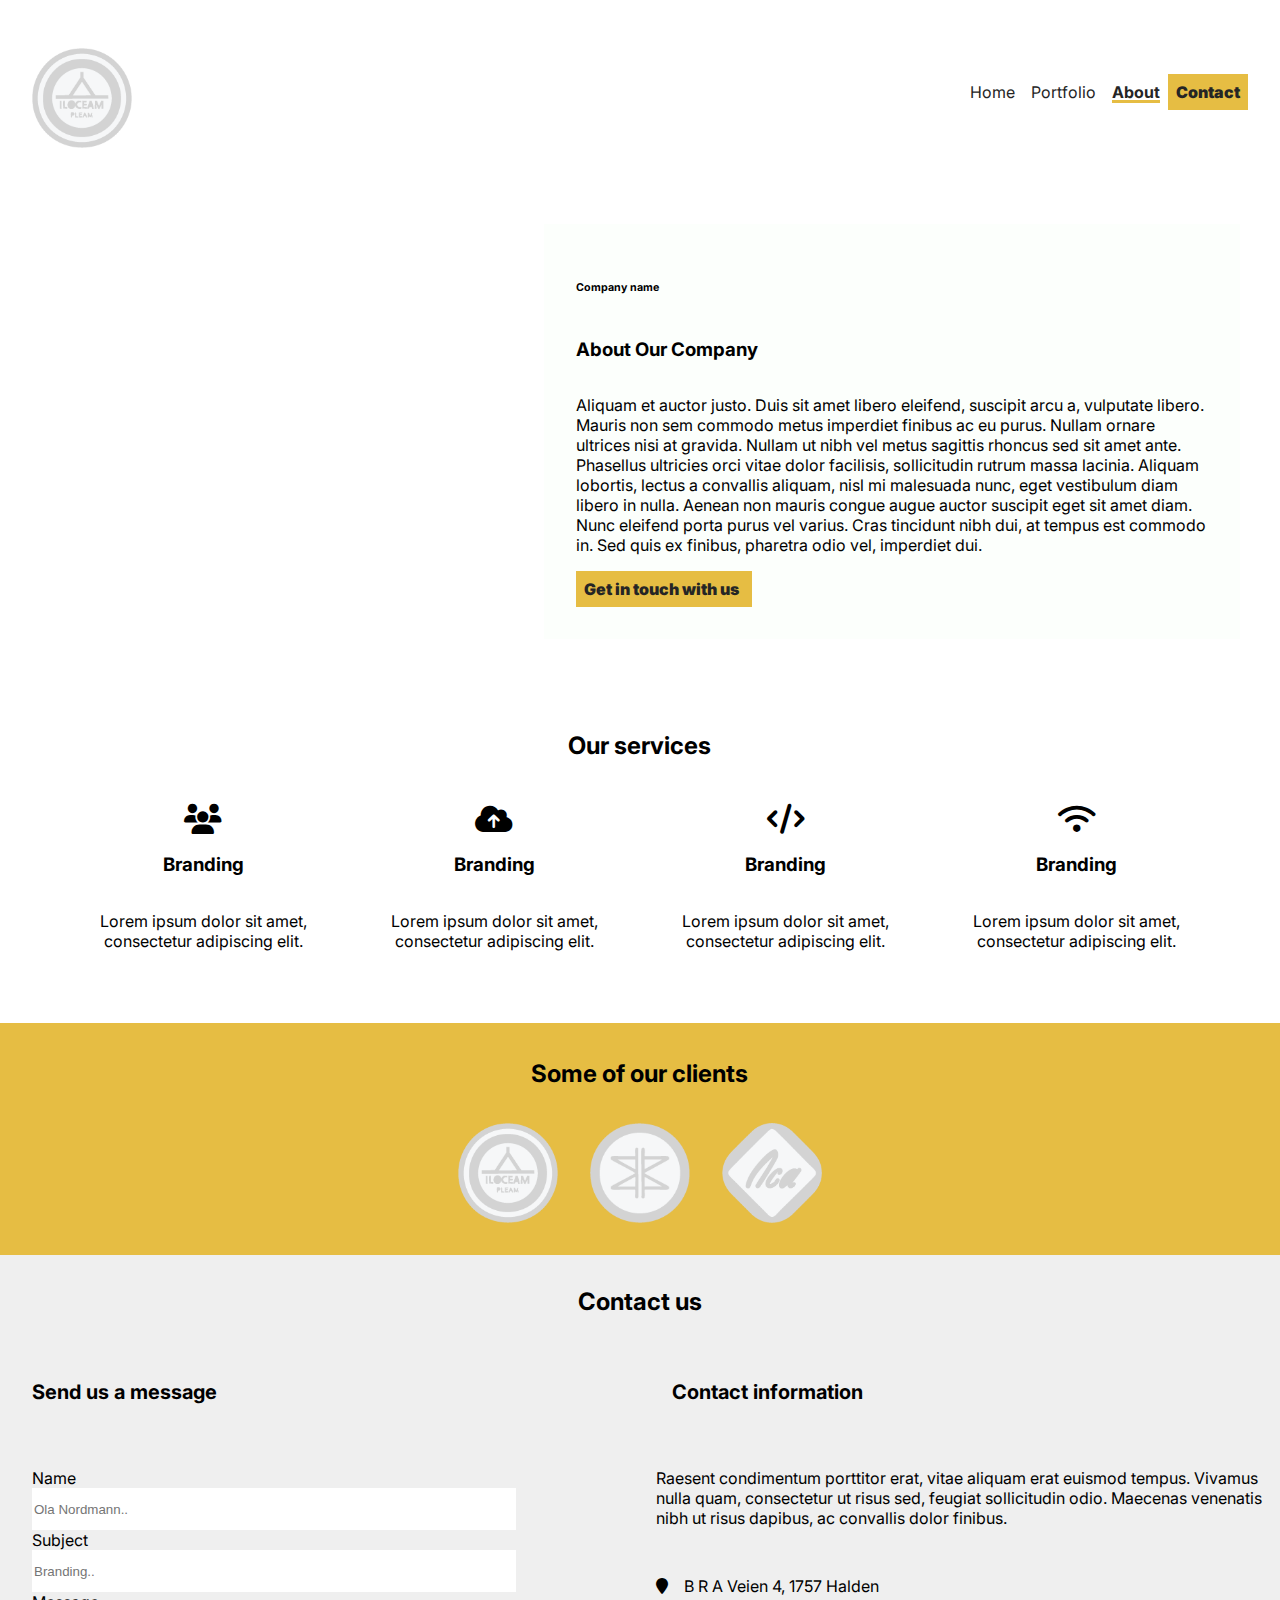
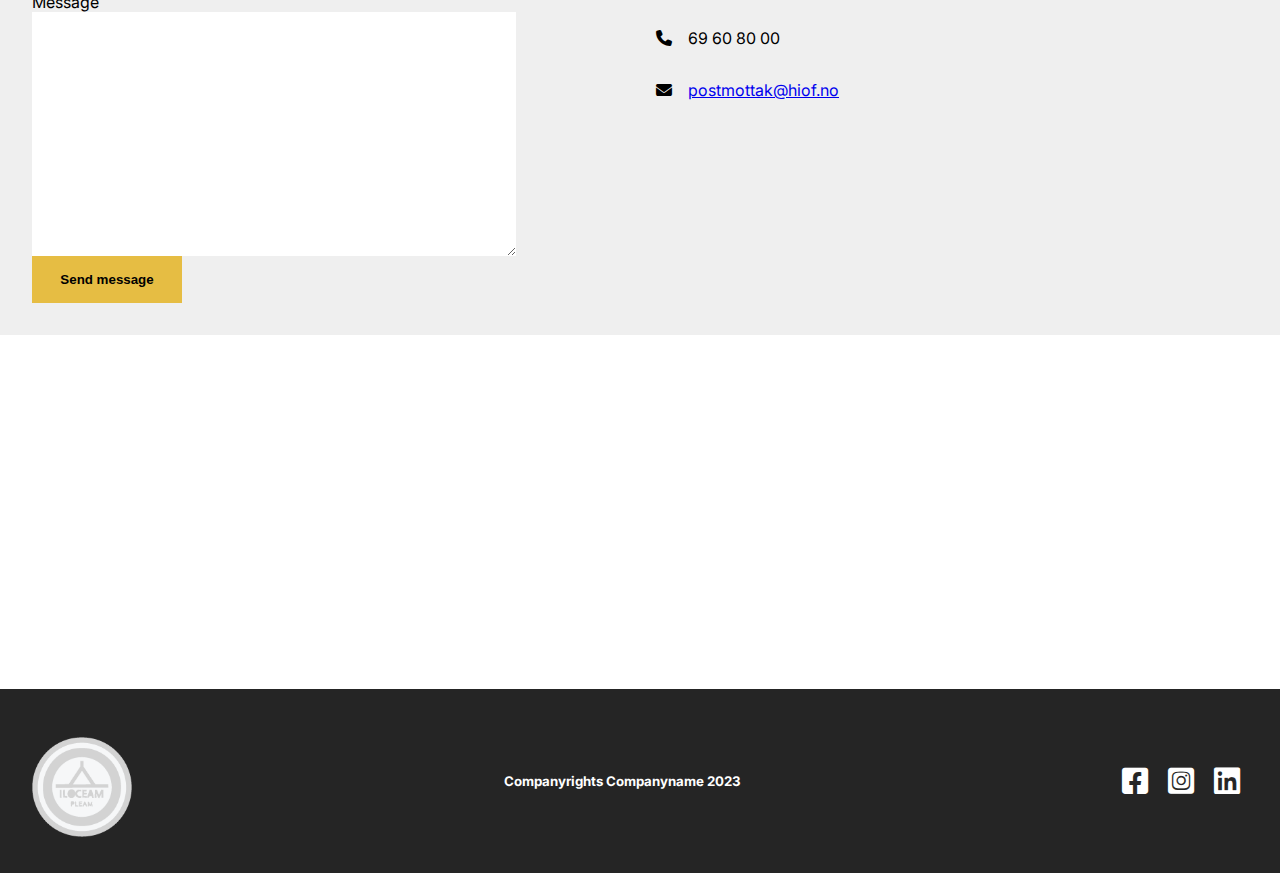
<file: about.html>
<!DOCTYPE html>
<html lang="en">
<head>
    <meta charset="UTF-8">
    <meta name="viewport" content="width=device-width, initial-scale=1.0">
    <meta name="author" content="Vilde Ludvigsen">
    <meta name="description" content="About side for bedriften">
    <meta property="og:title" content="Les om vår bedrift">
    <meta property="og:url" content="file:///Users/vildeludvigsen/Documents/GitHub/eksamen_web2023/index.html">
    <!--Se antagelser i dokument-->
    <meta property="og:description" content="Les mer om vår bedrift og hva vi kan tilby! ">
    <meta property="og:image" content="https://cdn.pixabay.com/photo/2015/07/28/22/01/office-865091_1280.jpg">
    <link href="css/icons/css/fontawesome.css" rel="stylesheet">
    <link href="css/icons/css/brands.css" rel="stylesheet">
    <link href="css/icons/css/solid.css" rel="stylesheet">
    <link rel="stylesheet" href="css/style.css" type="text/css">
    <link rel="icon" type="image/x-icon" href="img/logo1.png">
    <!--Brukt kode fra tidligere oppgave-->
    <title>About side</title>
</head>
<body>
    <div id="grid-container">
        <header>
            <span>
                <a href="index.html"><img src="img/logo1.png" alt="Bilde av logo" class="logo1" aria-label="Bli tatt til forsiden"></a>
            </span>
            <nav>
                <ul>
                    <li> <a href="index.html" aria-label="Bli tatt til forsiden">Home</a></li>
                    <li> <a href="products.html" aria-label="Bli tatt til portfolioside">Portfolio</a></li>
                    <li> <a class="active" href="about.html" aria-label="Bli tatt til about siden">About</a></li>
                    <li> <a class="btn hover" id="nav_btn" href="about.html#contact_us" aria-label="Bli tatt til Contact us seksjonen på about siden">Contact</a></li>
                </ul>
            </nav>
        </header>
        <main>
            <section id="header_about">
                <article id="text_background">
                    <h6>Company name</h6>
                    <h3>About Our Company</h3>
                    <p>Aliquam et auctor justo. Duis sit amet libero eleifend, suscipit arcu a, vulputate libero. Mauris non sem commodo metus imperdiet finibus ac eu purus. Nullam ornare ultrices nisi at gravida. Nullam ut nibh vel metus sagittis rhoncus sed sit amet ante. Phasellus ultricies orci vitae dolor facilisis, sollicitudin rutrum massa lacinia. Aliquam lobortis, lectus a convallis aliquam, nisl mi malesuada nunc, eget vestibulum diam libero in nulla. Aenean non mauris congue augue auctor suscipit eget sit amet diam. Nunc eleifend porta purus vel varius. Cras tincidunt nibh dui, at tempus est commodo in. Sed quis ex finibus, pharetra odio vel, imperdiet dui.</p>
                    <a href="#contact_us" class="btn hover" aria-label="Bli tatt til contact us seksjonen">Get in touch with us</a>
                </article>
            </section>
            <section id="services">
                <h2>Our services</h2>
                <article class="flex">
                    <i class="fa-solid fa-users"></i>
                    <h3>Branding</h3>
                    <p>Lorem ipsum dolor sit amet, consectetur adipiscing elit.</p>
                </article>
                <article class="flex">
                    <i class="fa-solid fa-cloud-arrow-up"></i>
                    <h3>Branding</h3>
                    <p>Lorem ipsum dolor sit amet, consectetur adipiscing elit.</p>
                </article>
                <article class="flex">
                    <i class="fa-solid fa-code"></i>
                    <h3>Branding</h3>
                    <p>Lorem ipsum dolor sit amet, consectetur adipiscing elit.</p>
                </article>
                <article class="flex">
                    <i class="fa-solid fa-wifi"></i>
                    <h3>Branding</h3>
                    <p>Lorem ipsum dolor sit amet, consectetur adipiscing elit.</p>
                </article>
            </section>
            <section id="clients">
                <h2>Some of our clients</h2>
                <img src="img/logo1.png" alt="Bilde av logo">
                <img src="img/logo2.png" alt="Bilde av logo">
                <img src="img/logo3.png" alt="Bilde av logo">
            </section>
            <section id="contact_us">
                <h2>Contact us</h2>
                <article> 
                    <h5>Send us a message</h5>
                    <form>
                        <label for="name">Name</label>
                        <input id="name" type="text" name="name" placeholder="Ola Nordmann..">
                        <label for="subject">Subject</label>
                        <input id="subject" type="text" name="subject" placeholder="Branding..">
                        <label for="message">Message</label>
                        <textarea id="message" name="message" rows="4" cols="50"></textarea>
                        <input class="sumbit_btn hover" type="submit" value="Send message">
                    </form> <!--Se kilde 4 i dokument-->
                </article> 
                <article>
                    <h5>Contact information</h5>
                    <p id="information">Raesent condimentum porttitor erat, vitae aliquam erat euismod tempus. Vivamus nulla quam, consectetur ut risus sed, feugiat sollicitudin odio. Maecenas venenatis nibh ut risus dapibus, ac convallis dolor finibus.</p>
                    <div class="contact_information">
                        <i class="fa-solid fa-location-pin"></i>
                        <p title="Address">B R A Veien 4, 1757 Halden</p>
                    </div>
                    <div class="contact_information">
                        <i class="fa-solid fa-phone"></i>
                        <p title="Phone number">69 60 80 00</p>
                    </div>
                    <div class="contact_information"> 
                        <i class="fa-solid fa-envelope"></i>
                        <p title="Email address"><a href="mailto:postmottak@hiof.no">postmottak@hiof.no</a></p>
                        <!--Se kilde 1 i dokument-->
                    </div>
                </article>
            </section>
            <div>
                <iframe id="googlemaps" src="https://www.google.com/maps/embed?pb=!1m18!1m12!1m3!1d261723.48028792796!2d10.812090673285342!3d59.17062639022529!2m3!1f0!2f0!3f0!3m2!1i1024!2i768!4f13.1!3m3!1m2!1s0x464412f0d344246f%3A0x4e47f19c99b253b1!2zSMO4Z3Nrb2xlbiBpIMOYc3Rmb2xk!5e0!3m2!1sno!2sno!4v1700145673874!5m2!1sno!2sno" width="600" height="450" style="border:0;" allowfullscreen="" loading="lazy" referrerpolicy="no-referrer-when-downgrade"></iframe>
                <!--Fikk kode av googlemaps-->
            </div>
        </main>
        <footer>
            <span>
                <a href="index.html"><img src="img/logo1.png" alt="Bilde av logo" class="logo1" aria-label="Bli tatt til forsiden"></a>
                <!--Annser img-tag med logo som innhold, fordi logo er et symbol for en bedrift eller organisasjon, den har også en funksjon-->
            </span>
            <h5>Companyrights Companyname 2023</h5>
            <article>
                <a href="https://www.facebook.com" class="social-icons" title="Facebook"><i class="fa-brands fa-square-facebook"></i></a>
                <a href="https://www.instagram.com/" class="social-icons" title="Instagram"><i class="fa-brands fa-square-instagram"></i></a>
                <a href="https://no.linkedin.com/" class="social-icons" title="Linkedin"><i class="fa-brands fa-linkedin"></i></a>
            </article>
        </footer>
    </div>
</body>
</html>
</file>
<file: css/style.css>
@import url('https://fonts.googleapis.com/css2?family=Anton&family=Inter:wght@400;600;700&family=Nunito:wght@400;500;600;700&display=swap');

/*CSS for index.html*/
#grid-container {
    display: grid;
    grid-template-areas: "header" "main" "footer";
}

body { 
    font-family: 'Inter', sans-serif;
    margin: 0 0 0 0;
    max-width: 1600px;
}

span img {
    height: 100px;
    width: 100px;
    padding: 1rem 0 0 0;
}

header {
    text-align: center;
}

header nav ul{
    margin: 0 0 0 0;
    padding: 0;
}

header nav span a{
    font-weight: 900;
}

nav a{
    text-decoration: none;
    color: #252525;
    padding: 0.5rem;
    display: inline-block;
}

#nav_btn {
    margin: 1rem;
}

.btn {
    background-color: #e6bd43;
    padding: 0.5rem;
    font-weight: 900;
    text-decoration: none;
    color: #252525;
}

#header-background {
    background-image: url("https://cdn.pixabay.com/photo/2015/07/28/22/01/office-865091_1280.jpg");
    /*Bilde hentet fra pixabay.com (se kilde 5 i dokument)*/
    background-size: cover;
}

#header_text {
  text-align: center;
  padding: 2rem;
  background: rgba(208, 213, 209, 0.6);
}

#subheading {
    padding: 1rem;
    display: flex;
    flex-wrap: wrap;
    justify-content: center;
}

#about img {
    width: 100%;
    max-width: 400px;
} 

#about {
    background-color: #e6bd43;
    padding: 1.5rem;
}

#about p {
    padding: 0.5rem;
}

#readmore_btn {
    text-decoration: none;
    color: #252525;
    border-style: solid ;
    border-color: #252525;
    padding: 0.5rem;
}

#services {
    display: flex;
    flex-wrap: wrap;
    justify-content: center;
    padding: 2rem;
}

#services h2 {
    display: flex;
    justify-content: center;
    width: 100%;

}

#services h3 {
    display: flex;
    justify-content: center;
    width: 100%;
}

#services article {
    display: flex;
    flex-wrap: wrap;
    justify-content: center;
    padding: 1.5rem;
}

#services i {
    display: flex;
    font-size: 30px;
    width: 100%;
    justify-content: center;
}

#services p {
    display: flex;
    justify-content: center;
    text-align: center;
}


#newsletter {
    background-color: #efefef;
    padding: 2rem;
}

#newsletter h2 {
    font-size: 20px;
}

#newsletter input {
    border: none;
    padding: 1rem;
}

#newsletter_btn {
    padding: 0.9rem;
}

footer {
    text-align: center;
    background-color: #252525;
    padding: 2rem;
}

footer h5 {
    color: white;
    padding: 0.5rem;
}

.social-icons i {
    color: white;
    font-size: 30px;
    padding: 0.5rem;
}

footer img {
    height: 100px;
    width: 100px;
}

/*CSS for products.html*/

#portfolio {
    background-image: url("https://cdn.pixabay.com/photo/2015/07/28/22/01/office-865091_1280.jpg");
    /*Bilde hentet fra pixabay.com (se kilde 5 i dokument)*/
    background-size: cover;
}

#portfolio h1 {
    padding: 10rem;
    text-align: center;
    background: rgba(208, 213, 209, 0.6);
}

#previous-jobs {
    display: flex;
    flex-wrap: wrap;
    padding: 2rem 0 2rem;
}

.previous-jobs_shortcut {
    text-decoration: none;
    color: #252525;
    border-style: solid;
    border-width: 2px;
    border-color: #252525;
    padding: 0.5rem;
    margin: 1rem;;
}

.art_img {
    max-width: 350px;
    min-width: 200px;
    width: 100%;
}

#previous-jobs h2 {
    border-style: solid;
    border-width: 0 0 medium 0;
    border-color:  #e6bd43;
    margin: 2rem;
    width: 100%;
}

#branding {
    display: flex;
    flex-wrap: wrap;
    flex-direction: row;
    justify-content: center;
    text-align: left;
    padding: 1rem;
    margin: auto;
}

#branding h2{
    border-style: solid;
    border-width: 0 0 medium 0;
    border-color:  #e6bd43;
    margin: 2rem;
    width: 100%;
}

#design {
    display: flex;
    flex-wrap: wrap;
    flex-direction: row;
    justify-content: center;
    text-align: left;
    padding: 1rem;
    margin: auto;
}

#design h2 {
    border-style: solid;
    border-width: 0 0 medium 0;
    border-color:  #e6bd43;
    margin: 2rem;
    width: 100%;
}

#developement {
    display: flex;
    flex-wrap: wrap;
    flex-direction: row;
    justify-content: center;
    text-align: left;
    padding: 1rem;
    margin: auto;
}

#developement h2 {
    border-style: solid;
    border-width: 0 0 medium 0;
    border-color:  #e6bd43;
    margin: 2rem;
    width: 100%;
}

.artikkelkort {
    padding: 1rem;
    margin: 1rem;
}

.artikkelkort h3 {
    width: 100%;
}

/*CSS for about.html*/

#header_about {
    background-image: url("https://cdn.pixabay.com/photo/2015/07/28/22/01/office-865091_1280.jpg");
    /*Bilde hentet fra pixabay.com (se kilde 5 i dokument)*/
    padding: 0.5rem;
    background-size: cover;
    display: flex;
}

#text_background {
    display: flex;
    flex-wrap: wrap;
    flex-direction: column;
    background: rgba(251, 255, 251, 0.68);
    padding: 2rem;
    margin: 2rem;
}

#text_background a {
    width: 160px;
}

#clients {
    display: flex;
    flex-wrap: wrap;
    flex-direction: row;
    background-color: #e6bd43;
    padding: 1rem;
    justify-content: center;
}

#clients h2 {
    display: flex;
    justify-content: center;
    width: 100%;
}

#clients img {
    height: 100px;
    width: 100px;
    padding: 1rem;
}

#contact_us {
    background-color: #efefef;
    margin: 0;
    display: flex;
    flex-wrap: wrap;
}

#contact_us article {
    display: flex;
    flex-direction: column;
}


#contact_us h2 {
    display: flex;
    margin: 0;
    padding: 2rem;
    width: 100%;
    justify-content: center;
}

#contact_us h5 {
    display: flex;
    margin: 0;
    font-size: 20px;
    padding: 2rem;
}

#contact_us form {
    display: flex;
    flex-wrap: wrap;
    justify-content: center;
    padding: 2rem;
    flex-direction: column;
}

#inputfelt input {
    display: flex;
    border: none;
    padding: 1rem;
}

#name {
    display: flex;
    border: none;
    max-width: 480px;
    height: 40px;
    width: 100%;
}

#subject {
    display: flex;
    border: none;
    max-width: 480px;
    height: 40px;
    width: 100%;
}

#message {
    display: flex;
    border: none;
    max-width: 480px;
    height: 240px;
    width: 100%;
}

#information {
    display: flex;
    flex-wrap: wrap;
    justify-content: center;
    padding: 1rem;
}

.contact_information {
    align-items: center;
    display: flex;
}

#contact_us i {
    padding: 1rem;
}

#contact_us form label {
    width: 100%;
}

.sumbit_btn {
    border: none;
    background-color: #e6bd43;
    padding: 1rem;
    width: 150px;
    font-weight: bold;
}

#googlemaps {
    width: 100%;
    height: 350px;
}

@media only screen and (min-width:520px) {

    #grid-container {
        grid-template-areas: "header header header" "main main main" "footer footer footer";
        grid-template-columns: 1fr 1fr 1fr;
    }

    header {
        grid-column-start: 1;
        grid-column-end: 4;
    }

    main {
        grid-column-start: 1;
        grid-column-end: 4;
        
    }

    footer {
        grid-column-start: 1;
        grid-column-end: 4;
    }

    header {
        display: flex;
        justify-content: space-between;
        align-items: center;
        padding: 2rem;
    }

    #header_text {
        padding: 6rem;
    }

    nav ul {
        display: flex;
        list-style: none;
    }

    header img {
        height: 100px;
        width: 100px;
    }

    #nav_btn {
        margin: 0;
    }

    footer {
    display: flex;
    justify-content: space-between;
    align-items: center;
    }

    #services article {
        display: flex;
        flex-wrap: wrap;
        justify-content: center;
        flex-direction: row;
        width: 20%;
        padding: 1.5rem;
    }

    .art_img {
        width: 100%;
        max-width: 692px;
    }

    #branding {
        flex-direction: row;
        justify-content: center;
        text-align: left;
    }

    #design {
        flex-direction: row;
        justify-content: center;
        text-align: left;
    }

    #developement {
        flex-direction: row;
        justify-content: center;
        text-align: left;
    }

    #branding img{
        max-width: 692px;
        min-width: 200px;
        width: 100%;
    }

    #branding_img1 {
        flex-grow: 1;
        flex-basis: auto;
    }

    #branding_img2 {
        flex-grow: 1;
        flex-basis: auto;
    }
    #branding_img3 {
        flex-grow: 1;
        flex-basis: auto;
    }
    #branding_img4 {
        flex-grow: 1;
        flex-basis: auto;
    }

    #design_img1 {
        flex-grow: 1;
        flex-basis: auto;
    }
    #design_img2 {
        flex-grow: 1;
        flex-basis: auto;
    }
    #design_img3 {
        flex-grow: 1;
        flex-basis: auto;
    }

    #developement_img1 {
        flex-grow: 2;
        flex-basis: auto;
    }

    #developement_img2 {
        flex-grow: 2;
        flex-basis: auto;
    } 
    /*Se kilde 3 i dokument*/

    #contact_us {
        display: flex;
    }

    #contact_us article {
        display: flex;
        flex-direction: column;
        width: 50%;
    }

    #contact_us form {
        flex-direction: column;
        align-content: center;
    }

    #newsletter h2 {
        display: flex;
        width: 100%;
        justify-content: center;
    }

    #newsletter {
        display: flex;
        flex-wrap: wrap;
        justify-content: center;
    }

    #about p {
        max-width: 500px;
    }

    #about {
        display: flex;
        flex-wrap: wrap;
        justify-content: center;
    }
    #about article {
        padding: 1rem;
    }

    #header_about {
        justify-content: flex-end;
    }

    #text_background {
        width: 50%;
    }

    .hover:hover {
        background-color: #252525;
        color: #e6bd43;
    }

    #readmore_btn:hover {
        background-color: #252525;
        color: #e6bd43;
    }

    .hover_zoom:hover {
        transition: 2s;
        transform: scale(1.1);
    } /*Se kilde 2 i dokument*/

    .active {
        text-decoration-line: underline;
        text-decoration-color: #e6bd43;
        text-decoration-thickness: 3px;
        font-weight: bold;
    } /*Se kilde 6 i dokument*/
}
</file>
<file: css/icons/css/brands.css>
/*!
 * Font Awesome Free 6.4.2 by @fontawesome - https://fontawesome.com
 * License - https://fontawesome.com/license/free (Icons: CC BY 4.0, Fonts: SIL OFL 1.1, Code: MIT License)
 * Copyright 2023 Fonticons, Inc.
 */
:root, :host {
  --fa-style-family-brands: 'Font Awesome 6 Brands';
  --fa-font-brands: normal 400 1em/1 'Font Awesome 6 Brands'; }

@font-face {
  font-family: 'Font Awesome 6 Brands';
  font-style: normal;
  font-weight: 400;
  font-display: block;
  src: url("../webfonts/fa-brands-400.woff2") format("woff2"), url("../webfonts/fa-brands-400.ttf") format("truetype"); }

.fab,
.fa-brands {
  font-weight: 400; }

.fa-monero:before {
  content: "\f3d0"; }

.fa-hooli:before {
  content: "\f427"; }

.fa-yelp:before {
  content: "\f1e9"; }

.fa-cc-visa:before {
  content: "\f1f0"; }

.fa-lastfm:before {
  content: "\f202"; }

.fa-shopware:before {
  content: "\f5b5"; }

.fa-creative-commons-nc:before {
  content: "\f4e8"; }

.fa-aws:before {
  content: "\f375"; }

.fa-redhat:before {
  content: "\f7bc"; }

.fa-yoast:before {
  content: "\f2b1"; }

.fa-cloudflare:before {
  content: "\e07d"; }

.fa-ups:before {
  content: "\f7e0"; }

.fa-wpexplorer:before {
  content: "\f2de"; }

.fa-dyalog:before {
  content: "\f399"; }

.fa-bity:before {
  content: "\f37a"; }

.fa-stackpath:before {
  content: "\f842"; }

.fa-buysellads:before {
  content: "\f20d"; }

.fa-first-order:before {
  content: "\f2b0"; }

.fa-modx:before {
  content: "\f285"; }

.fa-guilded:before {
  content: "\e07e"; }

.fa-vnv:before {
  content: "\f40b"; }

.fa-square-js:before {
  content: "\f3b9"; }

.fa-js-square:before {
  content: "\f3b9"; }

.fa-microsoft:before {
  content: "\f3ca"; }

.fa-qq:before {
  content: "\f1d6"; }

.fa-orcid:before {
  content: "\f8d2"; }

.fa-java:before {
  content: "\f4e4"; }

.fa-invision:before {
  content: "\f7b0"; }

.fa-creative-commons-pd-alt:before {
  content: "\f4ed"; }

.fa-centercode:before {
  content: "\f380"; }

.fa-glide-g:before {
  content: "\f2a6"; }

.fa-drupal:before {
  content: "\f1a9"; }

.fa-hire-a-helper:before {
  content: "\f3b0"; }

.fa-creative-commons-by:before {
  content: "\f4e7"; }

.fa-unity:before {
  content: "\e049"; }

.fa-whmcs:before {
  content: "\f40d"; }

.fa-rocketchat:before {
  content: "\f3e8"; }

.fa-vk:before {
  content: "\f189"; }

.fa-untappd:before {
  content: "\f405"; }

.fa-mailchimp:before {
  content: "\f59e"; }

.fa-css3-alt:before {
  content: "\f38b"; }

.fa-square-reddit:before {
  content: "\f1a2"; }

.fa-reddit-square:before {
  content: "\f1a2"; }

.fa-vimeo-v:before {
  content: "\f27d"; }

.fa-contao:before {
  content: "\f26d"; }

.fa-square-font-awesome:before {
  content: "\e5ad"; }

.fa-deskpro:before {
  content: "\f38f"; }

.fa-sistrix:before {
  content: "\f3ee"; }

.fa-square-instagram:before {
  content: "\e055"; }

.fa-instagram-square:before {
  content: "\e055"; }

.fa-battle-net:before {
  content: "\f835"; }

.fa-the-red-yeti:before {
  content: "\f69d"; }

.fa-square-hacker-news:before {
  content: "\f3af"; }

.fa-hacker-news-square:before {
  content: "\f3af"; }

.fa-edge:before {
  content: "\f282"; }

.fa-threads:before {
  content: "\e618"; }

.fa-napster:before {
  content: "\f3d2"; }

.fa-square-snapchat:before {
  content: "\f2ad"; }

.fa-snapchat-square:before {
  content: "\f2ad"; }

.fa-google-plus-g:before {
  content: "\f0d5"; }

.fa-artstation:before {
  content: "\f77a"; }

.fa-markdown:before {
  content: "\f60f"; }

.fa-sourcetree:before {
  content: "\f7d3"; }

.fa-google-plus:before {
  content: "\f2b3"; }

.fa-diaspora:before {
  content: "\f791"; }

.fa-foursquare:before {
  content: "\f180"; }

.fa-stack-overflow:before {
  content: "\f16c"; }

.fa-github-alt:before {
  content: "\f113"; }

.fa-phoenix-squadron:before {
  content: "\f511"; }

.fa-pagelines:before {
  content: "\f18c"; }

.fa-algolia:before {
  content: "\f36c"; }

.fa-red-river:before {
  content: "\f3e3"; }

.fa-creative-commons-sa:before {
  content: "\f4ef"; }

.fa-safari:before {
  content: "\f267"; }

.fa-google:before {
  content: "\f1a0"; }

.fa-square-font-awesome-stroke:before {
  content: "\f35c"; }

.fa-font-awesome-alt:before {
  content: "\f35c"; }

.fa-atlassian:before {
  content: "\f77b"; }

.fa-linkedin-in:before {
  content: "\f0e1"; }

.fa-digital-ocean:before {
  content: "\f391"; }

.fa-nimblr:before {
  content: "\f5a8"; }

.fa-chromecast:before {
  content: "\f838"; }

.fa-evernote:before {
  content: "\f839"; }

.fa-hacker-news:before {
  content: "\f1d4"; }

.fa-creative-commons-sampling:before {
  content: "\f4f0"; }

.fa-adversal:before {
  content: "\f36a"; }

.fa-creative-commons:before {
  content: "\f25e"; }

.fa-watchman-monitoring:before {
  content: "\e087"; }

.fa-fonticons:before {
  content: "\f280"; }

.fa-weixin:before {
  content: "\f1d7"; }

.fa-shirtsinbulk:before {
  content: "\f214"; }

.fa-codepen:before {
  content: "\f1cb"; }

.fa-git-alt:before {
  content: "\f841"; }

.fa-lyft:before {
  content: "\f3c3"; }

.fa-rev:before {
  content: "\f5b2"; }

.fa-windows:before {
  content: "\f17a"; }

.fa-wizards-of-the-coast:before {
  content: "\f730"; }

.fa-square-viadeo:before {
  content: "\f2aa"; }

.fa-viadeo-square:before {
  content: "\f2aa"; }

.fa-meetup:before {
  content: "\f2e0"; }

.fa-centos:before {
  content: "\f789"; }

.fa-adn:before {
  content: "\f170"; }

.fa-cloudsmith:before {
  content: "\f384"; }

.fa-pied-piper-alt:before {
  content: "\f1a8"; }

.fa-square-dribbble:before {
  content: "\f397"; }

.fa-dribbble-square:before {
  content: "\f397"; }

.fa-codiepie:before {
  content: "\f284"; }

.fa-node:before {
  content: "\f419"; }

.fa-mix:before {
  content: "\f3cb"; }

.fa-steam:before {
  content: "\f1b6"; }

.fa-cc-apple-pay:before {
  content: "\f416"; }

.fa-scribd:before {
  content: "\f28a"; }

.fa-debian:before {
  content: "\e60b"; }

.fa-openid:before {
  content: "\f19b"; }

.fa-instalod:before {
  content: "\e081"; }

.fa-expeditedssl:before {
  content: "\f23e"; }

.fa-sellcast:before {
  content: "\f2da"; }

.fa-square-twitter:before {
  content: "\f081"; }

.fa-twitter-square:before {
  content: "\f081"; }

.fa-r-project:before {
  content: "\f4f7"; }

.fa-delicious:before {
  content: "\f1a5"; }

.fa-freebsd:before {
  content: "\f3a4"; }

.fa-vuejs:before {
  content: "\f41f"; }

.fa-accusoft:before {
  content: "\f369"; }

.fa-ioxhost:before {
  content: "\f208"; }

.fa-fonticons-fi:before {
  content: "\f3a2"; }

.fa-app-store:before {
  content: "\f36f"; }

.fa-cc-mastercard:before {
  content: "\f1f1"; }

.fa-itunes-note:before {
  content: "\f3b5"; }

.fa-golang:before {
  content: "\e40f"; }

.fa-kickstarter:before {
  content: "\f3bb"; }

.fa-grav:before {
  content: "\f2d6"; }

.fa-weibo:before {
  content: "\f18a"; }

.fa-uncharted:before {
  content: "\e084"; }

.fa-firstdraft:before {
  content: "\f3a1"; }

.fa-square-youtube:before {
  content: "\f431"; }

.fa-youtube-square:before {
  content: "\f431"; }

.fa-wikipedia-w:before {
  content: "\f266"; }

.fa-wpressr:before {
  content: "\f3e4"; }

.fa-rendact:before {
  content: "\f3e4"; }

.fa-angellist:before {
  content: "\f209"; }

.fa-galactic-republic:before {
  content: "\f50c"; }

.fa-nfc-directional:before {
  content: "\e530"; }

.fa-skype:before {
  content: "\f17e"; }

.fa-joget:before {
  content: "\f3b7"; }

.fa-fedora:before {
  content: "\f798"; }

.fa-stripe-s:before {
  content: "\f42a"; }

.fa-meta:before {
  content: "\e49b"; }

.fa-laravel:before {
  content: "\f3bd"; }

.fa-hotjar:before {
  content: "\f3b1"; }

.fa-bluetooth-b:before {
  content: "\f294"; }

.fa-sticker-mule:before {
  content: "\f3f7"; }

.fa-creative-commons-zero:before {
  content: "\f4f3"; }

.fa-hips:before {
  content: "\f452"; }

.fa-behance:before {
  content: "\f1b4"; }

.fa-reddit:before {
  content: "\f1a1"; }

.fa-discord:before {
  content: "\f392"; }

.fa-chrome:before {
  content: "\f268"; }

.fa-app-store-ios:before {
  content: "\f370"; }

.fa-cc-discover:before {
  content: "\f1f2"; }

.fa-wpbeginner:before {
  content: "\f297"; }

.fa-confluence:before {
  content: "\f78d"; }

.fa-mdb:before {
  content: "\f8ca"; }

.fa-dochub:before {
  content: "\f394"; }

.fa-accessible-icon:before {
  content: "\f368"; }

.fa-ebay:before {
  content: "\f4f4"; }

.fa-amazon:before {
  content: "\f270"; }

.fa-unsplash:before {
  content: "\e07c"; }

.fa-yarn:before {
  content: "\f7e3"; }

.fa-square-steam:before {
  content: "\f1b7"; }

.fa-steam-square:before {
  content: "\f1b7"; }

.fa-500px:before {
  content: "\f26e"; }

.fa-square-vimeo:before {
  content: "\f194"; }

.fa-vimeo-square:before {
  content: "\f194"; }

.fa-asymmetrik:before {
  content: "\f372"; }

.fa-font-awesome:before {
  content: "\f2b4"; }

.fa-font-awesome-flag:before {
  content: "\f2b4"; }

.fa-font-awesome-logo-full:before {
  content: "\f2b4"; }

.fa-gratipay:before {
  content: "\f184"; }

.fa-apple:before {
  content: "\f179"; }

.fa-hive:before {
  content: "\e07f"; }

.fa-gitkraken:before {
  content: "\f3a6"; }

.fa-keybase:before {
  content: "\f4f5"; }

.fa-apple-pay:before {
  content: "\f415"; }

.fa-padlet:before {
  content: "\e4a0"; }

.fa-amazon-pay:before {
  content: "\f42c"; }

.fa-square-github:before {
  content: "\f092"; }

.fa-github-square:before {
  content: "\f092"; }

.fa-stumbleupon:before {
  content: "\f1a4"; }

.fa-fedex:before {
  content: "\f797"; }

.fa-phoenix-framework:before {
  content: "\f3dc"; }

.fa-shopify:before {
  content: "\e057"; }

.fa-neos:before {
  content: "\f612"; }

.fa-square-threads:before {
  content: "\e619"; }

.fa-hackerrank:before {
  content: "\f5f7"; }

.fa-researchgate:before {
  content: "\f4f8"; }

.fa-swift:before {
  content: "\f8e1"; }

.fa-angular:before {
  content: "\f420"; }

.fa-speakap:before {
  content: "\f3f3"; }

.fa-angrycreative:before {
  content: "\f36e"; }

.fa-y-combinator:before {
  content: "\f23b"; }

.fa-empire:before {
  content: "\f1d1"; }

.fa-envira:before {
  content: "\f299"; }

.fa-square-gitlab:before {
  content: "\e5ae"; }

.fa-gitlab-square:before {
  content: "\e5ae"; }

.fa-studiovinari:before {
  content: "\f3f8"; }

.fa-pied-piper:before {
  content: "\f2ae"; }

.fa-wordpress:before {
  content: "\f19a"; }

.fa-product-hunt:before {
  content: "\f288"; }

.fa-firefox:before {
  content: "\f269"; }

.fa-linode:before {
  content: "\f2b8"; }

.fa-goodreads:before {
  content: "\f3a8"; }

.fa-square-odnoklassniki:before {
  content: "\f264"; }

.fa-odnoklassniki-square:before {
  content: "\f264"; }

.fa-jsfiddle:before {
  content: "\f1cc"; }

.fa-sith:before {
  content: "\f512"; }

.fa-themeisle:before {
  content: "\f2b2"; }

.fa-page4:before {
  content: "\f3d7"; }

.fa-hashnode:before {
  content: "\e499"; }

.fa-react:before {
  content: "\f41b"; }

.fa-cc-paypal:before {
  content: "\f1f4"; }

.fa-squarespace:before {
  content: "\f5be"; }

.fa-cc-stripe:before {
  content: "\f1f5"; }

.fa-creative-commons-share:before {
  content: "\f4f2"; }

.fa-bitcoin:before {
  content: "\f379"; }

.fa-keycdn:before {
  content: "\f3ba"; }

.fa-opera:before {
  content: "\f26a"; }

.fa-itch-io:before {
  content: "\f83a"; }

.fa-umbraco:before {
  content: "\f8e8"; }

.fa-galactic-senate:before {
  content: "\f50d"; }

.fa-ubuntu:before {
  content: "\f7df"; }

.fa-draft2digital:before {
  content: "\f396"; }

.fa-stripe:before {
  content: "\f429"; }

.fa-houzz:before {
  content: "\f27c"; }

.fa-gg:before {
  content: "\f260"; }

.fa-dhl:before {
  content: "\f790"; }

.fa-square-pinterest:before {
  content: "\f0d3"; }

.fa-pinterest-square:before {
  content: "\f0d3"; }

.fa-xing:before {
  content: "\f168"; }

.fa-blackberry:before {
  content: "\f37b"; }

.fa-creative-commons-pd:before {
  content: "\f4ec"; }

.fa-playstation:before {
  content: "\f3df"; }

.fa-quinscape:before {
  content: "\f459"; }

.fa-less:before {
  content: "\f41d"; }

.fa-blogger-b:before {
  content: "\f37d"; }

.fa-opencart:before {
  content: "\f23d"; }

.fa-vine:before {
  content: "\f1ca"; }

.fa-paypal:before {
  content: "\f1ed"; }

.fa-gitlab:before {
  content: "\f296"; }

.fa-typo3:before {
  content: "\f42b"; }

.fa-reddit-alien:before {
  content: "\f281"; }

.fa-yahoo:before {
  content: "\f19e"; }

.fa-dailymotion:before {
  content: "\e052"; }

.fa-affiliatetheme:before {
  content: "\f36b"; }

.fa-pied-piper-pp:before {
  content: "\f1a7"; }

.fa-bootstrap:before {
  content: "\f836"; }

.fa-odnoklassniki:before {
  content: "\f263"; }

.fa-nfc-symbol:before {
  content: "\e531"; }

.fa-ethereum:before {
  content: "\f42e"; }

.fa-speaker-deck:before {
  content: "\f83c"; }

.fa-creative-commons-nc-eu:before {
  content: "\f4e9"; }

.fa-patreon:before {
  content: "\f3d9"; }

.fa-avianex:before {
  content: "\f374"; }

.fa-ello:before {
  content: "\f5f1"; }

.fa-gofore:before {
  content: "\f3a7"; }

.fa-bimobject:before {
  content: "\f378"; }

.fa-facebook-f:before {
  content: "\f39e"; }

.fa-square-google-plus:before {
  content: "\f0d4"; }

.fa-google-plus-square:before {
  content: "\f0d4"; }

.fa-mandalorian:before {
  content: "\f50f"; }

.fa-first-order-alt:before {
  content: "\f50a"; }

.fa-osi:before {
  content: "\f41a"; }

.fa-google-wallet:before {
  content: "\f1ee"; }

.fa-d-and-d-beyond:before {
  content: "\f6ca"; }

.fa-periscope:before {
  content: "\f3da"; }

.fa-fulcrum:before {
  content: "\f50b"; }

.fa-cloudscale:before {
  content: "\f383"; }

.fa-forumbee:before {
  content: "\f211"; }

.fa-mizuni:before {
  content: "\f3cc"; }

.fa-schlix:before {
  content: "\f3ea"; }

.fa-square-xing:before {
  content: "\f169"; }

.fa-xing-square:before {
  content: "\f169"; }

.fa-bandcamp:before {
  content: "\f2d5"; }

.fa-wpforms:before {
  content: "\f298"; }

.fa-cloudversify:before {
  content: "\f385"; }

.fa-usps:before {
  content: "\f7e1"; }

.fa-megaport:before {
  content: "\f5a3"; }

.fa-magento:before {
  content: "\f3c4"; }

.fa-spotify:before {
  content: "\f1bc"; }

.fa-optin-monster:before {
  content: "\f23c"; }

.fa-fly:before {
  content: "\f417"; }

.fa-aviato:before {
  content: "\f421"; }

.fa-itunes:before {
  content: "\f3b4"; }

.fa-cuttlefish:before {
  content: "\f38c"; }

.fa-blogger:before {
  content: "\f37c"; }

.fa-flickr:before {
  content: "\f16e"; }

.fa-viber:before {
  content: "\f409"; }

.fa-soundcloud:before {
  content: "\f1be"; }

.fa-digg:before {
  content: "\f1a6"; }

.fa-tencent-weibo:before {
  content: "\f1d5"; }

.fa-symfony:before {
  content: "\f83d"; }

.fa-maxcdn:before {
  content: "\f136"; }

.fa-etsy:before {
  content: "\f2d7"; }

.fa-facebook-messenger:before {
  content: "\f39f"; }

.fa-audible:before {
  content: "\f373"; }

.fa-think-peaks:before {
  content: "\f731"; }

.fa-bilibili:before {
  content: "\e3d9"; }

.fa-erlang:before {
  content: "\f39d"; }

.fa-x-twitter:before {
  content: "\e61b"; }

.fa-cotton-bureau:before {
  content: "\f89e"; }

.fa-dashcube:before {
  content: "\f210"; }

.fa-42-group:before {
  content: "\e080"; }

.fa-innosoft:before {
  content: "\e080"; }

.fa-stack-exchange:before {
  content: "\f18d"; }

.fa-elementor:before {
  content: "\f430"; }

.fa-square-pied-piper:before {
  content: "\e01e"; }

.fa-pied-piper-square:before {
  content: "\e01e"; }

.fa-creative-commons-nd:before {
  content: "\f4eb"; }

.fa-palfed:before {
  content: "\f3d8"; }

.fa-superpowers:before {
  content: "\f2dd"; }

.fa-resolving:before {
  content: "\f3e7"; }

.fa-xbox:before {
  content: "\f412"; }

.fa-searchengin:before {
  content: "\f3eb"; }

.fa-tiktok:before {
  content: "\e07b"; }

.fa-square-facebook:before {
  content: "\f082"; }

.fa-facebook-square:before {
  content: "\f082"; }

.fa-renren:before {
  content: "\f18b"; }

.fa-linux:before {
  content: "\f17c"; }

.fa-glide:before {
  content: "\f2a5"; }

.fa-linkedin:before {
  content: "\f08c"; }

.fa-hubspot:before {
  content: "\f3b2"; }

.fa-deploydog:before {
  content: "\f38e"; }

.fa-twitch:before {
  content: "\f1e8"; }

.fa-ravelry:before {
  content: "\f2d9"; }

.fa-mixer:before {
  content: "\e056"; }

.fa-square-lastfm:before {
  content: "\f203"; }

.fa-lastfm-square:before {
  content: "\f203"; }

.fa-vimeo:before {
  content: "\f40a"; }

.fa-mendeley:before {
  content: "\f7b3"; }

.fa-uniregistry:before {
  content: "\f404"; }

.fa-figma:before {
  content: "\f799"; }

.fa-creative-commons-remix:before {
  content: "\f4ee"; }

.fa-cc-amazon-pay:before {
  content: "\f42d"; }

.fa-dropbox:before {
  content: "\f16b"; }

.fa-instagram:before {
  content: "\f16d"; }

.fa-cmplid:before {
  content: "\e360"; }

.fa-facebook:before {
  content: "\f09a"; }

.fa-gripfire:before {
  content: "\f3ac"; }

.fa-jedi-order:before {
  content: "\f50e"; }

.fa-uikit:before {
  content: "\f403"; }

.fa-fort-awesome-alt:before {
  content: "\f3a3"; }

.fa-phabricator:before {
  content: "\f3db"; }

.fa-ussunnah:before {
  content: "\f407"; }

.fa-earlybirds:before {
  content: "\f39a"; }

.fa-trade-federation:before {
  content: "\f513"; }

.fa-autoprefixer:before {
  content: "\f41c"; }

.fa-whatsapp:before {
  content: "\f232"; }

.fa-slideshare:before {
  content: "\f1e7"; }

.fa-google-play:before {
  content: "\f3ab"; }

.fa-viadeo:before {
  content: "\f2a9"; }

.fa-line:before {
  content: "\f3c0"; }

.fa-google-drive:before {
  content: "\f3aa"; }

.fa-servicestack:before {
  content: "\f3ec"; }

.fa-simplybuilt:before {
  content: "\f215"; }

.fa-bitbucket:before {
  content: "\f171"; }

.fa-imdb:before {
  content: "\f2d8"; }

.fa-deezer:before {
  content: "\e077"; }

.fa-raspberry-pi:before {
  content: "\f7bb"; }

.fa-jira:before {
  content: "\f7b1"; }

.fa-docker:before {
  content: "\f395"; }

.fa-screenpal:before {
  content: "\e570"; }

.fa-bluetooth:before {
  content: "\f293"; }

.fa-gitter:before {
  content: "\f426"; }

.fa-d-and-d:before {
  content: "\f38d"; }

.fa-microblog:before {
  content: "\e01a"; }

.fa-cc-diners-club:before {
  content: "\f24c"; }

.fa-gg-circle:before {
  content: "\f261"; }

.fa-pied-piper-hat:before {
  content: "\f4e5"; }

.fa-kickstarter-k:before {
  content: "\f3bc"; }

.fa-yandex:before {
  content: "\f413"; }

.fa-readme:before {
  content: "\f4d5"; }

.fa-html5:before {
  content: "\f13b"; }

.fa-sellsy:before {
  content: "\f213"; }

.fa-sass:before {
  content: "\f41e"; }

.fa-wirsindhandwerk:before {
  content: "\e2d0"; }

.fa-wsh:before {
  content: "\e2d0"; }

.fa-buromobelexperte:before {
  content: "\f37f"; }

.fa-salesforce:before {
  content: "\f83b"; }

.fa-octopus-deploy:before {
  content: "\e082"; }

.fa-medapps:before {
  content: "\f3c6"; }

.fa-ns8:before {
  content: "\f3d5"; }

.fa-pinterest-p:before {
  content: "\f231"; }

.fa-apper:before {
  content: "\f371"; }

.fa-fort-awesome:before {
  content: "\f286"; }

.fa-waze:before {
  content: "\f83f"; }

.fa-cc-jcb:before {
  content: "\f24b"; }

.fa-snapchat:before {
  content: "\f2ab"; }

.fa-snapchat-ghost:before {
  content: "\f2ab"; }

.fa-fantasy-flight-games:before {
  content: "\f6dc"; }

.fa-rust:before {
  content: "\e07a"; }

.fa-wix:before {
  content: "\f5cf"; }

.fa-square-behance:before {
  content: "\f1b5"; }

.fa-behance-square:before {
  content: "\f1b5"; }

.fa-supple:before {
  content: "\f3f9"; }

.fa-rebel:before {
  content: "\f1d0"; }

.fa-css3:before {
  content: "\f13c"; }

.fa-staylinked:before {
  content: "\f3f5"; }

.fa-kaggle:before {
  content: "\f5fa"; }

.fa-space-awesome:before {
  content: "\e5ac"; }

.fa-deviantart:before {
  content: "\f1bd"; }

.fa-cpanel:before {
  content: "\f388"; }

.fa-goodreads-g:before {
  content: "\f3a9"; }

.fa-square-git:before {
  content: "\f1d2"; }

.fa-git-square:before {
  content: "\f1d2"; }

.fa-square-tumblr:before {
  content: "\f174"; }

.fa-tumblr-square:before {
  content: "\f174"; }

.fa-trello:before {
  content: "\f181"; }

.fa-creative-commons-nc-jp:before {
  content: "\f4ea"; }

.fa-get-pocket:before {
  content: "\f265"; }

.fa-perbyte:before {
  content: "\e083"; }

.fa-grunt:before {
  content: "\f3ad"; }

.fa-weebly:before {
  content: "\f5cc"; }

.fa-connectdevelop:before {
  content: "\f20e"; }

.fa-leanpub:before {
  content: "\f212"; }

.fa-black-tie:before {
  content: "\f27e"; }

.fa-themeco:before {
  content: "\f5c6"; }

.fa-python:before {
  content: "\f3e2"; }

.fa-android:before {
  content: "\f17b"; }

.fa-bots:before {
  content: "\e340"; }

.fa-free-code-camp:before {
  content: "\f2c5"; }

.fa-hornbill:before {
  content: "\f592"; }

.fa-js:before {
  content: "\f3b8"; }

.fa-ideal:before {
  content: "\e013"; }

.fa-git:before {
  content: "\f1d3"; }

.fa-dev:before {
  content: "\f6cc"; }

.fa-sketch:before {
  content: "\f7c6"; }

.fa-yandex-international:before {
  content: "\f414"; }

.fa-cc-amex:before {
  content: "\f1f3"; }

.fa-uber:before {
  content: "\f402"; }

.fa-github:before {
  content: "\f09b"; }

.fa-php:before {
  content: "\f457"; }

.fa-alipay:before {
  content: "\f642"; }

.fa-youtube:before {
  content: "\f167"; }

.fa-skyatlas:before {
  content: "\f216"; }

.fa-firefox-browser:before {
  content: "\e007"; }

.fa-replyd:before {
  content: "\f3e6"; }

.fa-suse:before {
  content: "\f7d6"; }

.fa-jenkins:before {
  content: "\f3b6"; }

.fa-twitter:before {
  content: "\f099"; }

.fa-rockrms:before {
  content: "\f3e9"; }

.fa-pinterest:before {
  content: "\f0d2"; }

.fa-buffer:before {
  content: "\f837"; }

.fa-npm:before {
  content: "\f3d4"; }

.fa-yammer:before {
  content: "\f840"; }

.fa-btc:before {
  content: "\f15a"; }

.fa-dribbble:before {
  content: "\f17d"; }

.fa-stumbleupon-circle:before {
  content: "\f1a3"; }

.fa-internet-explorer:before {
  content: "\f26b"; }

.fa-stubber:before {
  content: "\e5c7"; }

.fa-telegram:before {
  content: "\f2c6"; }

.fa-telegram-plane:before {
  content: "\f2c6"; }

.fa-old-republic:before {
  content: "\f510"; }

.fa-odysee:before {
  content: "\e5c6"; }

.fa-square-whatsapp:before {
  content: "\f40c"; }

.fa-whatsapp-square:before {
  content: "\f40c"; }

.fa-node-js:before {
  content: "\f3d3"; }

.fa-edge-legacy:before {
  content: "\e078"; }

.fa-slack:before {
  content: "\f198"; }

.fa-slack-hash:before {
  content: "\f198"; }

.fa-medrt:before {
  content: "\f3c8"; }

.fa-usb:before {
  content: "\f287"; }

.fa-tumblr:before {
  content: "\f173"; }

.fa-vaadin:before {
  content: "\f408"; }

.fa-quora:before {
  content: "\f2c4"; }

.fa-square-x-twitter:before {
  content: "\e61a"; }

.fa-reacteurope:before {
  content: "\f75d"; }

.fa-medium:before {
  content: "\f23a"; }

.fa-medium-m:before {
  content: "\f23a"; }

.fa-amilia:before {
  content: "\f36d"; }

.fa-mixcloud:before {
  content: "\f289"; }

.fa-flipboard:before {
  content: "\f44d"; }

.fa-viacoin:before {
  content: "\f237"; }

.fa-critical-role:before {
  content: "\f6c9"; }

.fa-sitrox:before {
  content: "\e44a"; }

.fa-discourse:before {
  content: "\f393"; }

.fa-joomla:before {
  content: "\f1aa"; }

.fa-mastodon:before {
  content: "\f4f6"; }

.fa-airbnb:before {
  content: "\f834"; }

.fa-wolf-pack-battalion:before {
  content: "\f514"; }

.fa-buy-n-large:before {
  content: "\f8a6"; }

.fa-gulp:before {
  content: "\f3ae"; }

.fa-creative-commons-sampling-plus:before {
  content: "\f4f1"; }

.fa-strava:before {
  content: "\f428"; }

.fa-ember:before {
  content: "\f423"; }

.fa-canadian-maple-leaf:before {
  content: "\f785"; }

.fa-teamspeak:before {
  content: "\f4f9"; }

.fa-pushed:before {
  content: "\f3e1"; }

.fa-wordpress-simple:before {
  content: "\f411"; }

.fa-nutritionix:before {
  content: "\f3d6"; }

.fa-wodu:before {
  content: "\e088"; }

.fa-google-pay:before {
  content: "\e079"; }

.fa-intercom:before {
  content: "\f7af"; }

.fa-zhihu:before {
  content: "\f63f"; }

.fa-korvue:before {
  content: "\f42f"; }

.fa-pix:before {
  content: "\e43a"; }

.fa-steam-symbol:before {
  content: "\f3f6"; }
</file>
<file: css/icons/css/solid.css>
/*!
 * Font Awesome Free 6.4.2 by @fontawesome - https://fontawesome.com
 * License - https://fontawesome.com/license/free (Icons: CC BY 4.0, Fonts: SIL OFL 1.1, Code: MIT License)
 * Copyright 2023 Fonticons, Inc.
 */
:root, :host {
  --fa-style-family-classic: 'Font Awesome 6 Free';
  --fa-font-solid: normal 900 1em/1 'Font Awesome 6 Free'; }

@font-face {
  font-family: 'Font Awesome 6 Free';
  font-style: normal;
  font-weight: 900;
  font-display: block;
  src: url("../webfonts/fa-solid-900.woff2") format("woff2"), url("../webfonts/fa-solid-900.ttf") format("truetype"); }

.fas,
.fa-solid {
  font-weight: 900; }
</file>
